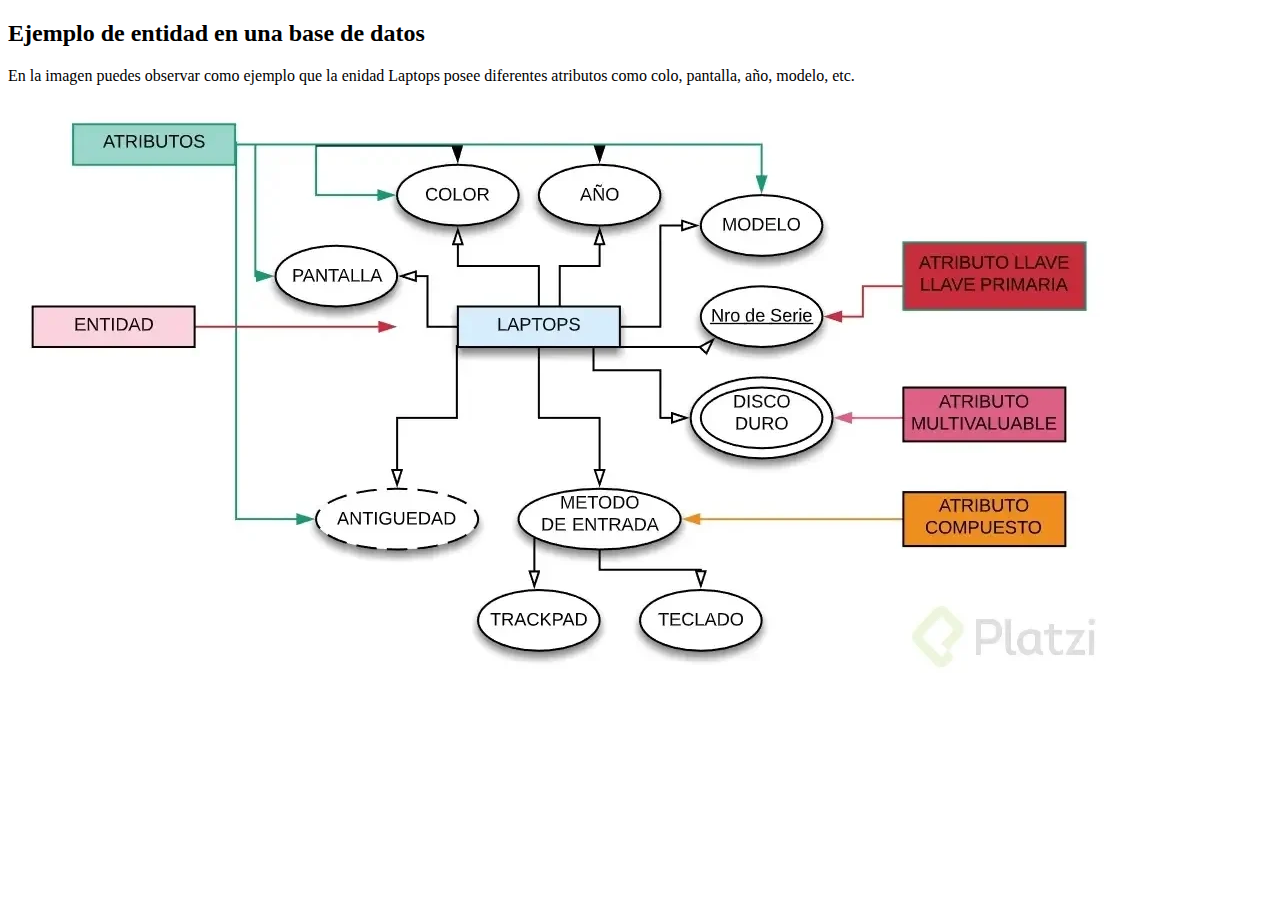
<file: Curso de Fundamentos de Base de Datos/index.html>
<!DOCTYPE html>
<html lang="en">
<head>
    <meta charset="UTF-8">
    <meta http-equiv="X-UA-Compatible" content="IE=edge">
    <meta name="viewport" content="width=device-width, initial-scale=1.0">
    <title>Document</title>
</head>
<body>
    <h2>Ejemplo de entidad en una base de datos</h2>
    <p>En la imagen puedes observar como ejemplo que la enidad Laptops posee diferentes atributos como colo, pantalla, año, modelo, etc.</p>
    <img src="./ejemplo de entidad-c0b48b06-ba54-4026-add0-e7e522d6f47e.jpg">
    
</body>
</html>

<!-- Tipos de bases de datos
Relacionales: En la industria hay varias compañías dedicadas a ser manejadoras de bases de datos relacionales como SQL Server, Oracle, MariaDB, entre otras.
No relacionales: Todavía están avanzando y existen ejemplos muy distintos como cassandra, elasticsearch, neo4j, MongoDB, entre otras.

Servicios:

Auto administrados: Es la base de datos que instalas tú y te encargas de actualizaciones, mantenimiento, etc.
Administrados: Servicios que ofrecen las nubes modernas como Azure y no debes preocuparte por mantenimiento o actualizaciones.


Las bases de datos surgen de la necesidad de conservar la información más allá de lo que existe en la memoria RAM.

Las bases de datos basadas en archivos eran datos guardados en texto plano, fáciles de guardar pero muy difíciles de consultar y por la necesidad de mejorar esto nacen las bases de datos relacionales. Su inventor Edgar Codd dejó ciertas reglas para asegurarse de que toda la filosofía de las bases de datos no se perdiera, estandarizando el proceso


En bases de datos, una entidad es la representación de un objeto o concepto del mundo real que se describe en una base de datos. Las entidades se describen en la estructura de la base de datos empleando un modelo de datos

//¿Qué es una entidad?
Una entidad es algo similar a un objeto (programación orientada a objetos) y representa algo en el mundo real, incluso algo abstracto. Tienen atributos que son las cosas que los hacen ser una entidad y por convención se ponen en plural.


//¿Qué es un atributo?
Son las características o propiedades que describen a la entidad (se encierra en un óvalo). Los atributos se componen de:

Los atributos compuestos son aquellos que tienen atributos ellos mismos.

Los atributos llave son aquellos que identifican a la entidad y no pueden ser repetidos. Existen:

Naturales: son inherentes al objeto como el número de serie
Clave artificial: no es inherente al objeto y se asigna de manera arbitraria.



//TIPOS DE ENTIDADES (ACA QUEDAMOS)
Tipos de entidades
Entidades fuertes: son entidades que pueden sobrevivir por sí solas.

Entidades débiles: no pueden existir sin una entidad fuerte y se representan con un cuadrado con doble línea.

Identidades débiles por identidad: no se diferencian entre sí más que por la clave de su identidad fuerte.
Identidades débiles por existencia: se les asigna una clave propia.

























































-->
</file>
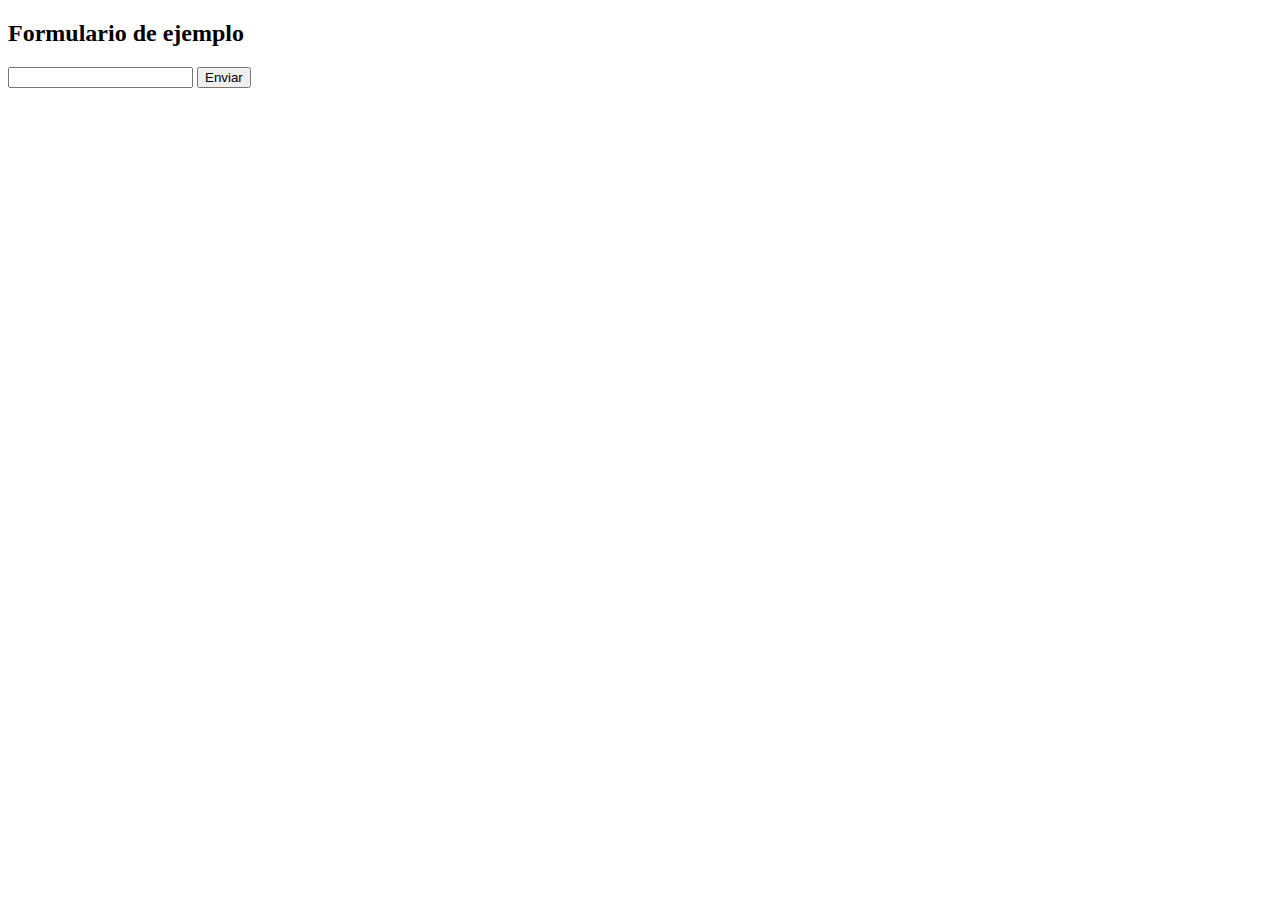
<file: Curso Practico de PHP EN PROCESO/index.html>
<!DOCTYPE html>
<html lang="en">
<head>
    <meta charset="UTF-8">
    <meta http-equiv="X-UA-Compatible" content="IE=edge">
    <meta name="viewport" content="width=device-width, initial-scale=1.0">
    <title>Formulario</title>
</head>
<body>
    <h2>Formulario de ejemplo</h2>

  <form action="index.php">
    <input type="text" name="Nombre">

    <button type="submit">Enviar</button>
  </form>
</body>
</html>
</file>
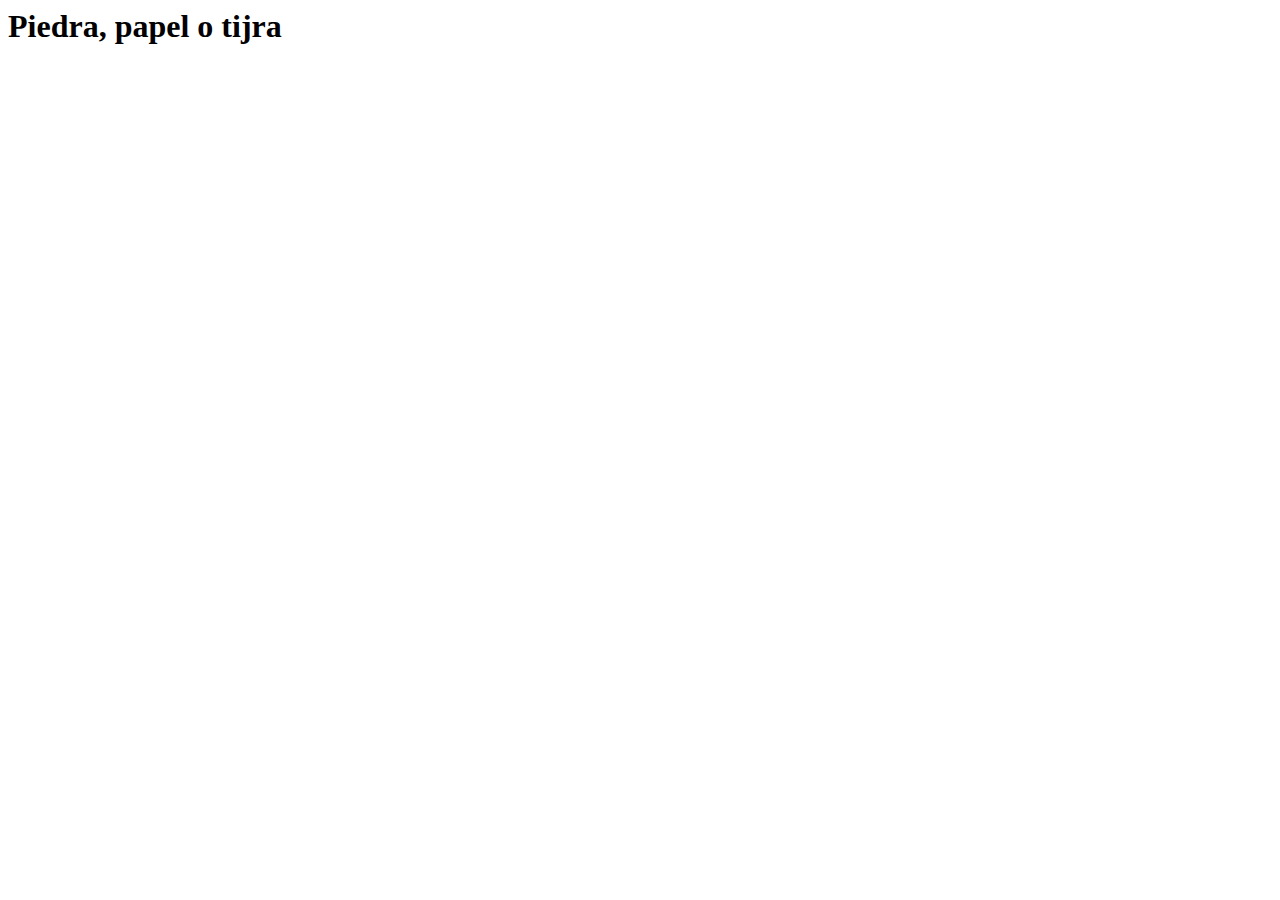
<file: Nuevo Curso Gratis de Programación Básica/index.html>
<html>
<head>
<meta charset="utf-8" />
<title>Mi primera programada</title>
<script>
      // 1 es piedra, 2 es papel, 3 es tijera
    let jugador = 0
    let pc = 2
    jugador = prompt("Elige: 1 para piedra, 2 para papel, 3 para tijera")
      // alert("Elegiste " + jugador)
    if(jugador == 1) {
        alert("Elegiste piedra 🪨")
    } else if (jugador == 2) {
        alert("Elegiste papel 📃")
    } else if (jugador == 3) {
        alert("Elegiste tijera ✂️")
    } else {
        alert("Elegiste PERDER")
    }
    if(pc == 1) {
        alert("Elegiste piedra 🪨")
    } else if (pc == 2) {
        alert("Elegiste papel 📃")
    } else if (pc == 3) {
        alert("Elegiste tijera ✂️")
    }
      // COMBATE
    if (pc == jugador) {
        alert("EMPATE")
    } else if (jugador == 1 && pc == 3) {
        alert("GANASTE")
    } else if (jugador == 2 && pc == 1) {
        alert("GANASTE")
    } else if (jugador == 3 && pc == 2) {
        alert("GANASTE")
    } else {
        alert("PERDISTE")
    }
    </script>
</head>
<body>
<h1>Piedra, papel o tijra</h1>
</body>
</html>

<!--
programar es controlar el flujo de acciones dentro de tu computadora

-->
</file>
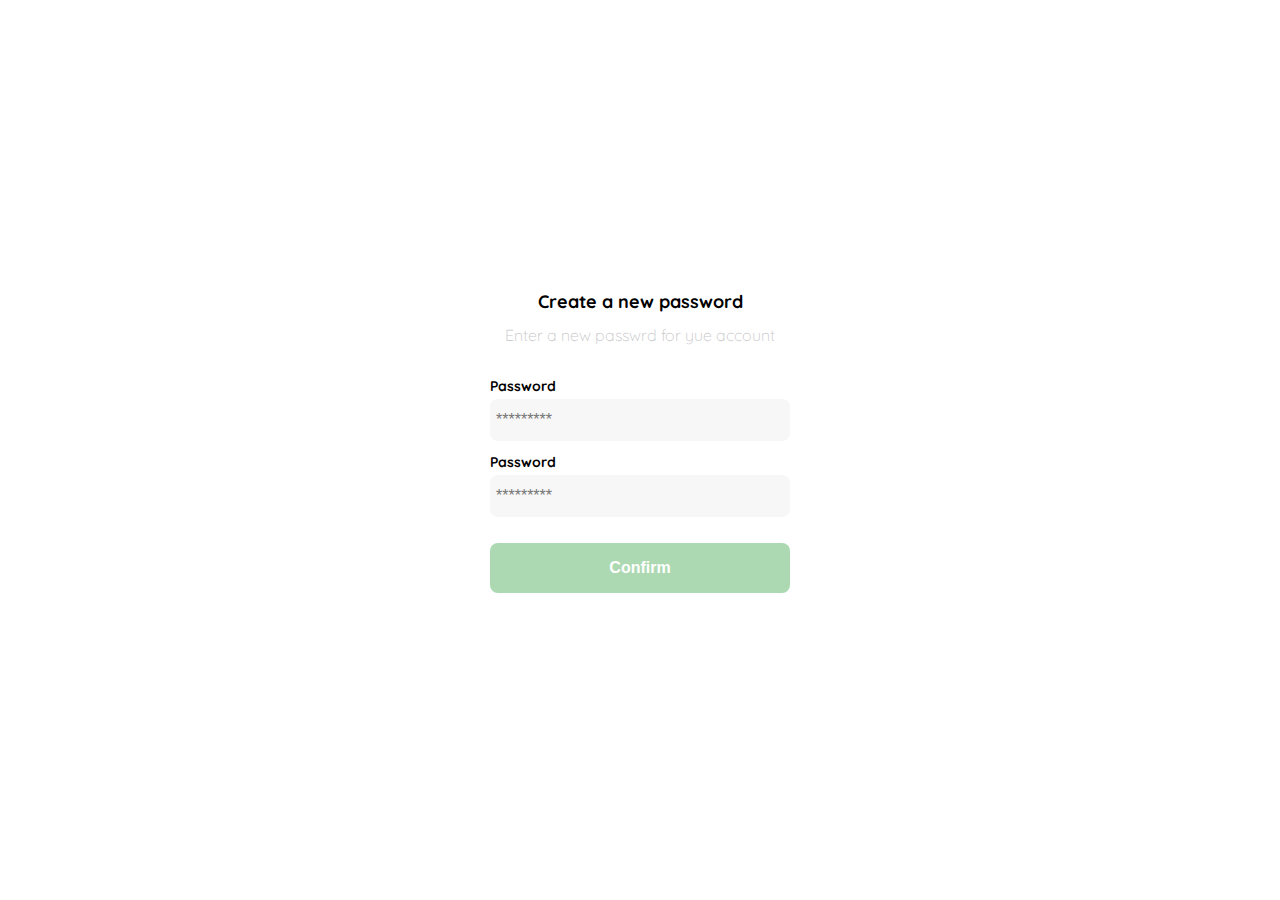
<file: Curso Practico de Frontend Developer/curso-frontend-developer-practico-main/clase1.html>
<!DOCTYPE html>
<html lang="en">
<head>
  <meta charset="UTF-8">
  <meta http-equiv="X-UA-Compatible" content="IE=edge">
  <meta name="viewport" content="width=device-width, initial-scale=1.0">
  <link rel="preconnect" href="https://fonts.googleapis.com">
  <link rel="preconnect" href="https://fonts.gstatic.com" crossorigin>
  <link href="https://fonts.googleapis.com/css2?family=Quicksand:wght@300;500;700&display=swap" rel="stylesheet">
  <title>Document</title>
  <style>
    :root {
      --white: #FFFFFF;
      --black: #000000;
      --very-light-pink: #C7C7C7;
      --text-input-field: #F7F7F7;
      --hospital-green: #ACD9B2;
      --sm: 14px;
      --md: 16px;
      --lg: 18px;
    }
    body {
      margin: 0;
      font-family: 'Quicksand', sans-serif;
    }
    .login {
      width: 100%;
      height: 100vh;
      display: grid;
      place-items: center;
    }
    .form-container {
      display: grid;
      grid-template-rows: auto 1fr auto;
      width: 300px;
    }
    .logo {
      width: 150px;
      margin-bottom: 48px;
      justify-self: center;
      display: none;
    }
    .title {
      font-size: var(--lg);
      margin-bottom: 12px;
      text-align: center;
    }
    .subtitle {
      color: var(--very-light-pink);
      font-size: var(--md);
      font-weight: 300;
      margin-top: 0;
      margin-bottom: 32px;
      text-align: center;
    }
    .form {
      display: flex;
      flex-direction: column;
    }
    .label {
      font-size: var(--sm);
      font-weight: bold;
      margin-bottom: 4px;
    }
    .input {
      background-color: var(--text-input-field);
      border: none;
      border-radius: 8px;
      height: 30px;
      font-size: var(--md);
      padding: 6px;
      margin-bottom: 12px;
    }
    .primary-button {
      background-color: var(--hospital-green);
      border-radius: 8px;
      border: none;
      color: var(--white);
      width: 100%;
      cursor: pointer;
      font-size: var(--md);
      font-weight: bold;
      height: 50px;
    }
    .login-button {
      margin-top: 14px;
      margin-bottom: 30px;
    }
    @media (max-width: 640px) {
      .logo {
        display: block;
      }
    }
  </style>
</head>
<body>
  <div class="login">
    <div class="form-container">
      <img src="./logos/logo_yard_sale.svg" alt="logo" class="logo">

      <h1 class="title">Create a new password</h1>
      <p class="subtitle">Enter a new passwrd for yue account</p>

      <form action="/" class="form">
        <label for="password" class="label">Password</label>
        <input type="password" id="password" placeholder="*********" class="input input-password">

        <label for="new-password" class="label">Password</label>
        <input type="password" id="new-password" placeholder="*********" class="input input-password">

        <input type="submit" value="Confirm" class="primary-button login-button">
      </form>
    </div>
  </div>
</body>
</html>
</file>
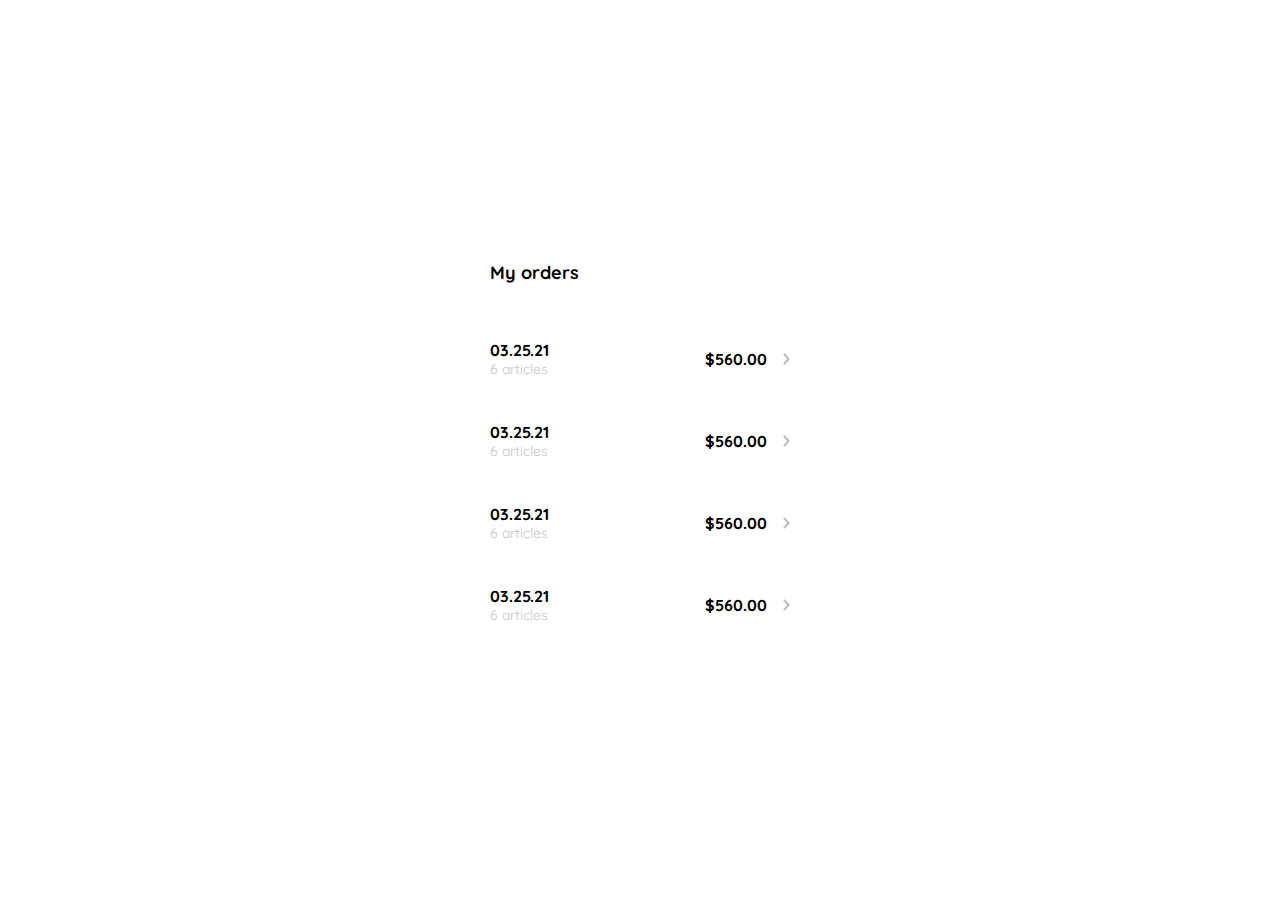
<file: Curso Practico de Frontend Developer/curso-frontend-developer-practico-main/clase10.html>
<!DOCTYPE html>
<html lang="en">
<head>
  <meta charset="UTF-8">
  <meta http-equiv="X-UA-Compatible" content="IE=edge">
  <meta name="viewport" content="width=device-width, initial-scale=1.0">
  <link rel="preconnect" href="https://fonts.googleapis.com">
  <link rel="preconnect" href="https://fonts.gstatic.com" crossorigin>
  <link href="https://fonts.googleapis.com/css2?family=Quicksand:wght@300;500;700&display=swap" rel="stylesheet">
  <title>Document</title>
  <style>
    :root {
      --white: #FFFFFF;
      --black: #000000;
      --very-light-pink: #C7C7C7;
      --text-input-field: #F7F7F7;
      --hospital-green: #ACD9B2;
      --sm: 14px;
      --md: 16px;
      --lg: 18px;
    }
    body {
      margin: 0;
      font-family: 'Quicksand', sans-serif;
    }
    .my-order {
      width: 100%;
      height: 100vh;
      display: grid;
      place-items: center;
    }
    .title {
      font-size: var(--lg);
      margin-bottom: 40px;
    }
    .my-order-container {
      display: grid;
      grid-template-rows: auto 1fr auto;
      width: 300px;
    }
    .my-order-content {
      display: flex;
      flex-direction: column;
    }
    .order {
      display: grid;
      grid-template-columns: auto 1fr auto;
      gap: 16px;
      align-items: center;
      margin-bottom: 12px;
    }
    .order p:nth-child(1) {
      display: flex;
      flex-direction: column;
    }
    .order p span:nth-child(1) {
      font-size: var(--md);
      font-weight: bold;
    }
    .order p span:nth-child(2) {
      font-size: var(--sm);
      color: var(--very-light-pink);
    }
    .order p:nth-child(2) {
      text-align: end;
      font-weight: bold;
    }
  </style>
</head>
<body>
  <div class="my-order">
    <div class="my-order-container">
      <h1 class="title">My orders</h1>

      <div class="my-order-content">
        <div class="order">
          <p>
            <span>03.25.21</span>
            <span>6 articles</span>
          </p>
          <p>$560.00</p>
          <img src="./icons/flechita.svg" alt="arrow">
        </div>

        <div class="order">
          <p>
            <span>03.25.21</span>
            <span>6 articles</span>
          </p>
          <p>$560.00</p>
          <img src="./icons/flechita.svg" alt="arrow">
        </div>

        <div class="order">
          <p>
            <span>03.25.21</span>
            <span>6 articles</span>
          </p>
          <p>$560.00</p>
          <img src="./icons/flechita.svg" alt="arrow">
        </div>

        <div class="order">
          <p>
            <span>03.25.21</span>
            <span>6 articles</span>
          </p>
          <p>$560.00</p>
          <img src="./icons/flechita.svg" alt="arrow">
        </div>
      </div>
    </div>
  </div>
</body>
</html>
</file>
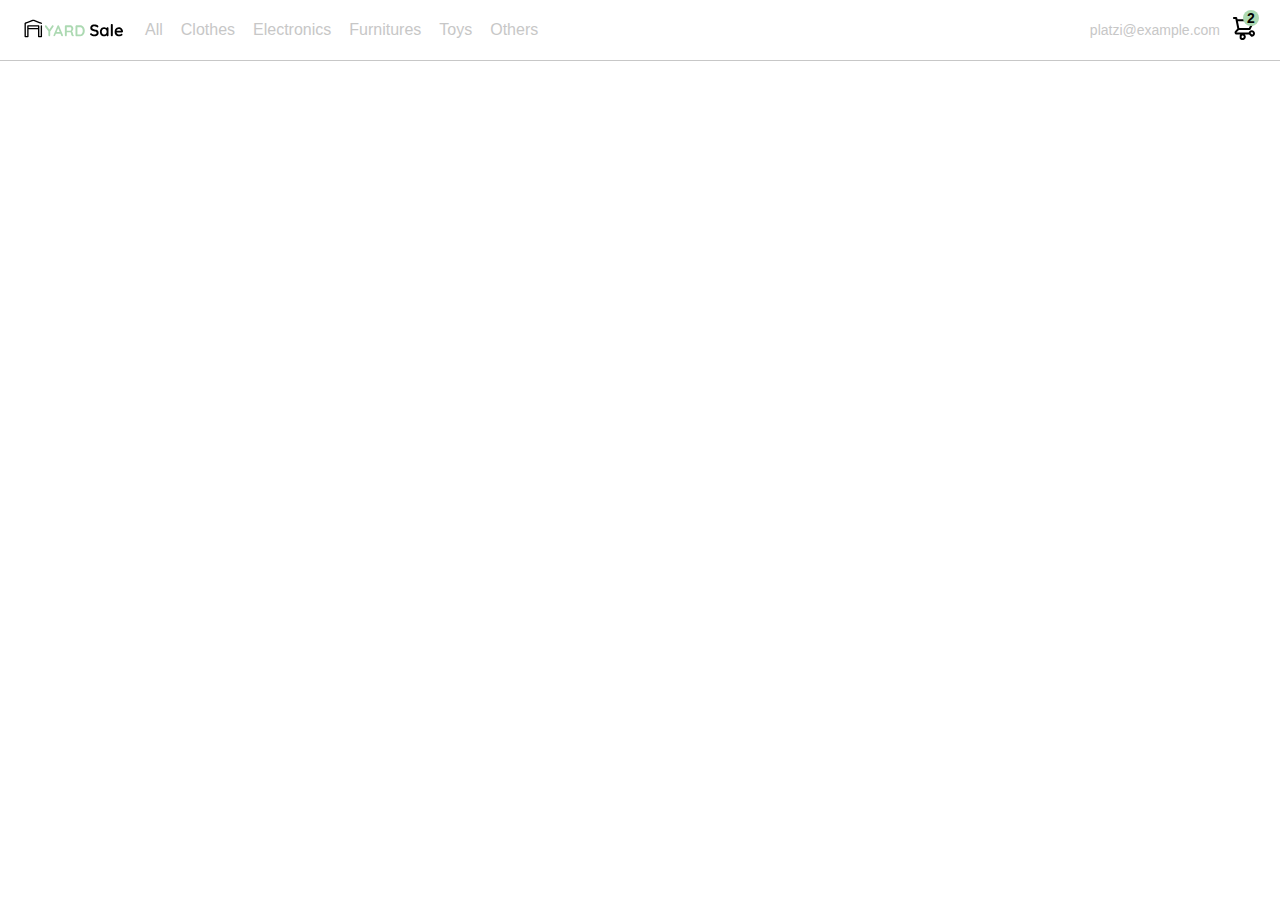
<file: Curso Practico de Frontend Developer/curso-frontend-developer-practico-main/clase11.html>
<!DOCTYPE html>
<html lang="en">
<head>
  <meta charset="UTF-8">
  <meta http-equiv="X-UA-Compatible" content="IE=edge">
  <meta name="viewport" content="width=device-width, initial-scale=1.0">
  <title>Document</title>
  <style>
    :root {
      --white: #FFFFFF;
      --black: #000000;
      --very-light-pink: #C7C7C7;
      --text-input-field: #F7F7F7;
      --hospital-green: #ACD9B2;
      --sm: 14px;
      --md: 16px;
      --lg: 18px;
    }
    body {
      margin: 0;
      font-family: 'Quicksand', sans-serif;
    }
    nav {
      display: flex;
      justify-content: space-between;
      padding: 0 24px;
      border-bottom: 1px solid var(--very-light-pink);
    }
    .menu {
      display: none;
    }
    .logo {
      width: 100px;
    }
    .navbar-left ul,
    .navbar-right ul {
      list-style: none;
      padding: 0;
      margin: 0;
      display: flex;
      align-items: center;
      height: 60px;
    }
    .navbar-left {
      display: flex;
    }
    .navbar-left ul {
      margin-left: 12px;
    }
    .navbar-left ul li a,
    .navbar-right ul li a {
      text-decoration: none;
      color: var(--very-light-pink);
      border: 1px solid var(--white);
      padding: 8px;
      border-radius: 8px;
    }
    .navbar-left ul li a:hover,
    .navbar-right ul li a:hover {
      border: 1px solid var(--hospital-green);
      color: var(--hospital-green);
    }
    .navbar-email {
      color: var(--very-light-pink);
      font-size: var(--sm);
      margin-right: 12px;
    }
    .navbar-shopping-cart {
      position: relative;
    }
    .navbar-shopping-cart div {
      width: 16px;
      height: 16px;
      background-color: var(--hospital-green);
      border-radius: 50%;
      font-size: var(--sm);
      font-weight: bold;
      position: absolute;
      top: -6px;
      right: -3px;
      display: flex;
      justify-content: center;
      align-items: center;
    }
    @media (max-width: 640px) {
      .menu {
        display: block;
      }
      .navbar-left ul {
        display: none;
      }
      .navbar-email {
        display: none;
      }
    }
  </style>
</head>
<body>
  <nav>
    <img src="./icons/icon_menu.svg" alt="menu" class="menu">

    <div class="navbar-left">
      <img src="./logos/logo_yard_sale.svg" alt="logo" class="logo">

      <ul>
        <li>
          <a href="/">All</a>
        </li>
        <li>
          <a href="/">Clothes</a>
        </li>
        <li>
          <a href="/">Electronics</a>
        </li>
        <li>
          <a href="/">Furnitures</a>
        </li>
        <li>
          <a href="/">Toys</a>
        </li>
        <li>
          <a href="/">Others</a>
        </li>
      </ul>
    </div>

    <div class="navbar-right">
      <ul>
        <li class="navbar-email">platzi@example.com</li>
        <li class="navbar-shopping-cart">
          <img src="./icons/icon_shopping_cart.svg" alt="shopping cart">
          <div>2</div>
        </li>
      </ul>
    </div>
  </nav>
</body>
</html>
</file>
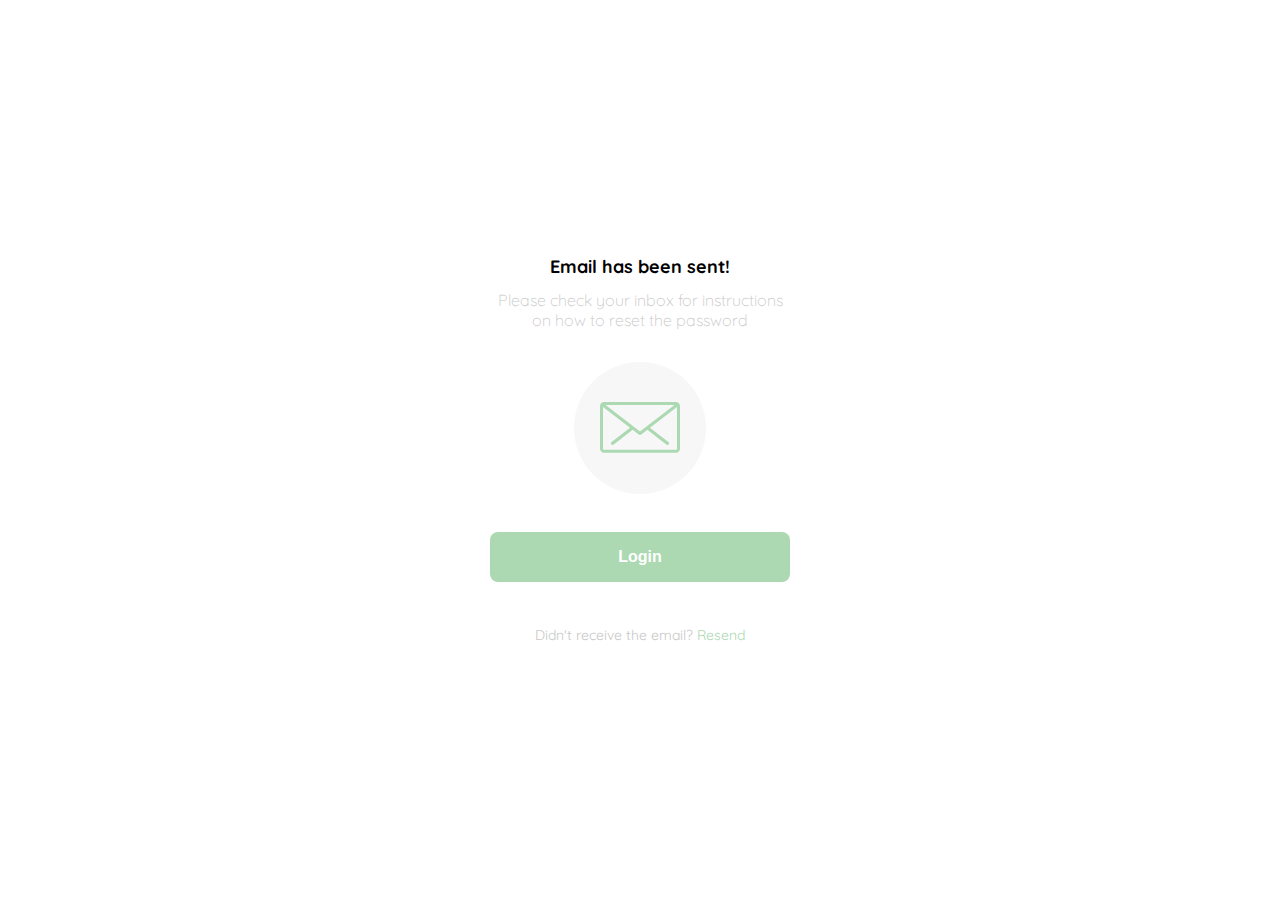
<file: Curso Practico de Frontend Developer/curso-frontend-developer-practico-main/clase2.html>
<!DOCTYPE html>
<html lang="en">
<head>
  <meta charset="UTF-8">
  <meta http-equiv="X-UA-Compatible" content="IE=edge">
  <meta name="viewport" content="width=device-width, initial-scale=1.0">
  <link rel="preconnect" href="https://fonts.googleapis.com">
  <link rel="preconnect" href="https://fonts.gstatic.com" crossorigin>
  <link href="https://fonts.googleapis.com/css2?family=Quicksand:wght@300;500;700&display=swap" rel="stylesheet">
  <title>Document</title>
  <style>
    :root {
      --white: #FFFFFF;
      --black: #000000;
      --very-light-pink: #C7C7C7;
      --text-input-field: #F7F7F7;
      --hospital-green: #ACD9B2;
      --sm: 14px;
      --md: 16px;
      --lg: 18px;
    }
    body {
      margin: 0;
      font-family: 'Quicksand', sans-serif;
    }
    .login {
      width: 100%;
      height: 100vh;
      display: grid;
      place-items: center;
    }
    .form-container {
      display: grid;
      grid-template-rows: auto 1fr auto;
      width: 300px;
      justify-items: center;
    }
    .logo {
      width: 150px;
      margin-bottom: 48px;
      justify-self: center;
      display: none;
    }
    .title {
      font-size: var(--lg);
      margin-bottom: 12px;
      text-align: center;
    }
    .subtitle {
      color: var(--very-light-pink);
      font-size: var(--md);
      font-weight: 300;
      margin-top: 0;
      margin-bottom: 32px;
      text-align: center;
    }
    .email-image {
      width: 132px;
      height: 132px;
      border-radius: 50%;
      background-color: var(--text-input-field);
      display: flex;
      justify-content: center;
      align-items: center;
      margin-bottom: 24px;
    }
    .email-image img {
      width: 80px;
    }
    .resend {
      font-size: var(--sm);
    }
    .resend span {
      color: var(--very-light-pink);
    }
    .resend a {
      color: var(--hospital-green);
      text-decoration: none;
    }
    .primary-button {
      background-color: var(--hospital-green);
      border-radius: 8px;
      border: none;
      color: var(--white);
      width: 100%;
      cursor: pointer;
      font-size: var(--md);
      font-weight: bold;
      height: 50px;
    }
    .login-button {
      margin-top: 14px;
      margin-bottom: 30px;
    }
    @media (max-width: 640px) {
      .logo {
        display: block;
      }
    }
  </style>
</head>
<body>
  <div class="login">
    <div class="form-container">
      <img src="./logos/logo_yard_sale.svg" alt="logo" class="logo">

      <h1 class="title">Email has been sent!</h1>
      <p class="subtitle">Please check your inbox for instructions on how to reset the password</p>

      <div class="email-image">
        <img src="./icons/email.svg" alt="email">
      </div>

      <button class="primary-button login-button">Login</button>

      <p class="resend">
        <span>Didn't receive the email?</span>
        <a href="/">Resend</a>
      </p>
    </div>
  </div>
</body>
</html>
</file>
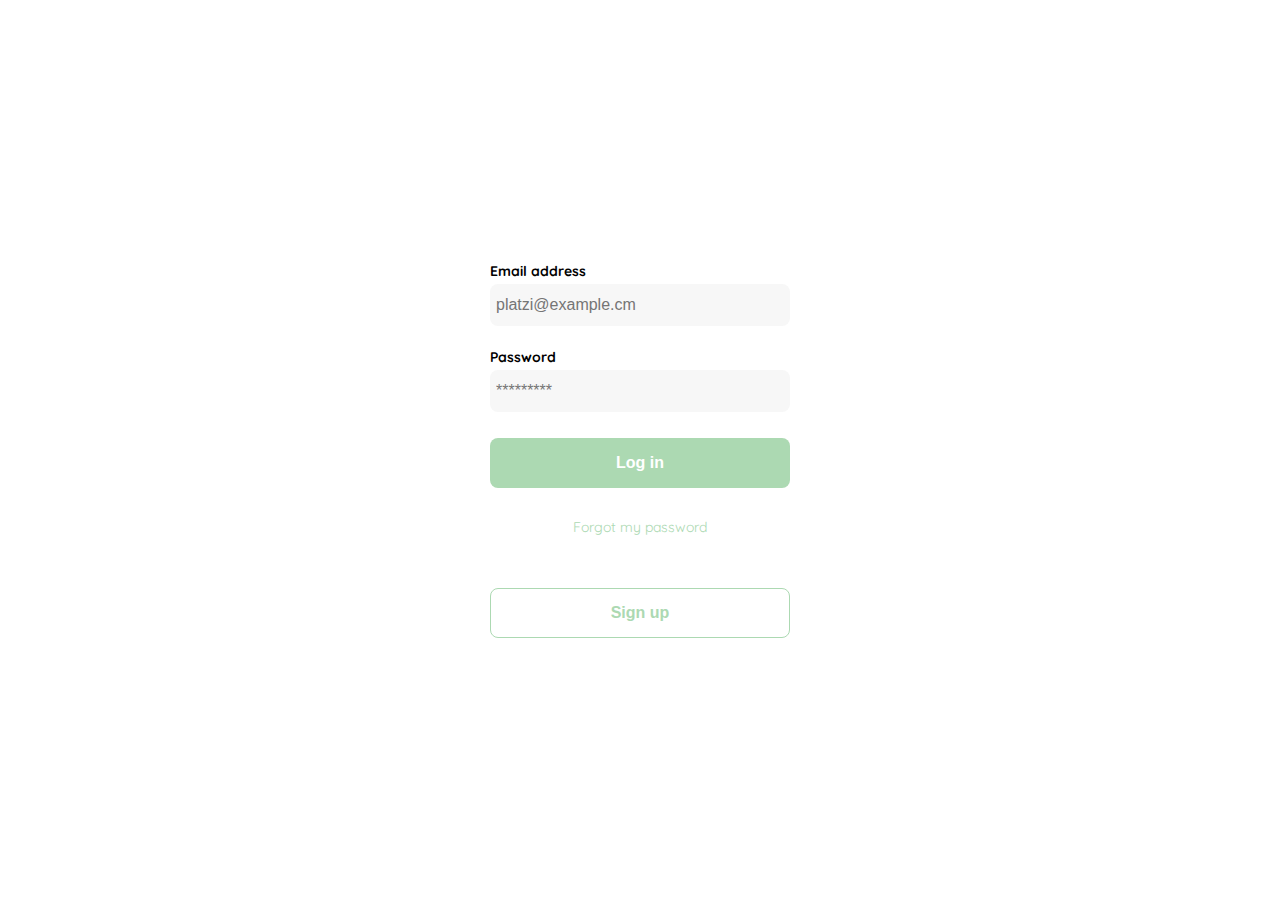
<file: Curso Practico de Frontend Developer/curso-frontend-developer-practico-main/clase3.html>
<!DOCTYPE html>
<html lang="en">
<head>
  <meta charset="UTF-8">
  <meta http-equiv="X-UA-Compatible" content="IE=edge">
  <meta name="viewport" content="width=device-width, initial-scale=1.0">
  <link rel="preconnect" href="https://fonts.googleapis.com">
  <link rel="preconnect" href="https://fonts.gstatic.com" crossorigin>
  <link href="https://fonts.googleapis.com/css2?family=Quicksand:wght@300;500;700&display=swap" rel="stylesheet">
  <title>Document</title>
  <style>
    :root {
      --white: #FFFFFF;
      --black: #000000;
      --very-light-pink: #C7C7C7;
      --text-input-field: #F7F7F7;
      --hospital-green: #ACD9B2;
      --sm: 14px;
      --md: 16px;
      --lg: 18px;
    }
    body {
      margin: 0;
      font-family: 'Quicksand', sans-serif;
    }
    .login {
      width: 100%;
      height: 100vh;
      display: grid;
      place-items: center;
    }
    .form-container {
      display: grid;
      grid-template-rows: auto 1fr auto;
      width: 300px;
    }
    .logo {
      width: 150px;
      margin-bottom: 48px;
      justify-self: center;
      display: none;
    }
    .form {
      display: flex;
      flex-direction: column;
    }
    .form a {
      color: var(--hospital-green);
      font-size: var(--sm);
      text-align: center;
      text-decoration: none;
      margin-bottom: 52px;
    }
    .label {
      font-size: var(--sm);
      font-weight: bold;
      margin-bottom: 4px;
    }
    .input {
      background-color: var(--text-input-field);
      border: none;
      border-radius: 8px;
      height: 30px;
      font-size: var(--md);
      padding: 6px;
      margin-bottom: 12px;
    }
    .input-email {
      margin-bottom: 22px;
    }
    .primary-button {
      background-color: var(--hospital-green);
      border-radius: 8px;
      border: none;
      color: var(--white);
      width: 100%;
      cursor: pointer;
      font-size: var(--md);
      font-weight: bold;
      height: 50px;
    }
    .secondary-button {
      background-color: var(--white);
      border-radius: 8px;
      border: 1px solid var(--hospital-green);
      color: var(--hospital-green);
      width: 100%;
      cursor: pointer;
      font-size: var(--md);
      font-weight: bold;
      height: 50px;
    }
    .login-button {
      margin-top: 14px;
      margin-bottom: 30px;
    }
    @media (max-width: 640px) {
      .logo {
        display: block;
      }
    }
  </style>
</head>
<body>
  <div class="login">
    <div class="form-container">
      <img src="./logos/logo_yard_sale.svg" alt="logo" class="logo">

      <form action="/" class="form">
        <label for="email" class="label">Email address</label>
        <input type="text" id="email" placeholder="platzi@example.cm" class="input input-email">

        <label for="password" class="label">Password</label>
        <input type="password" id="password" placeholder="*********" class="input input-password">

        <input type="submit" value="Log in" class="primary-button login-button">
        <a href="/">Forgot my password</a>
      </form>

      <button class="secondary-button signup-button">Sign up</button>
    </div>
  </div>
</body>
</html>
</file>
